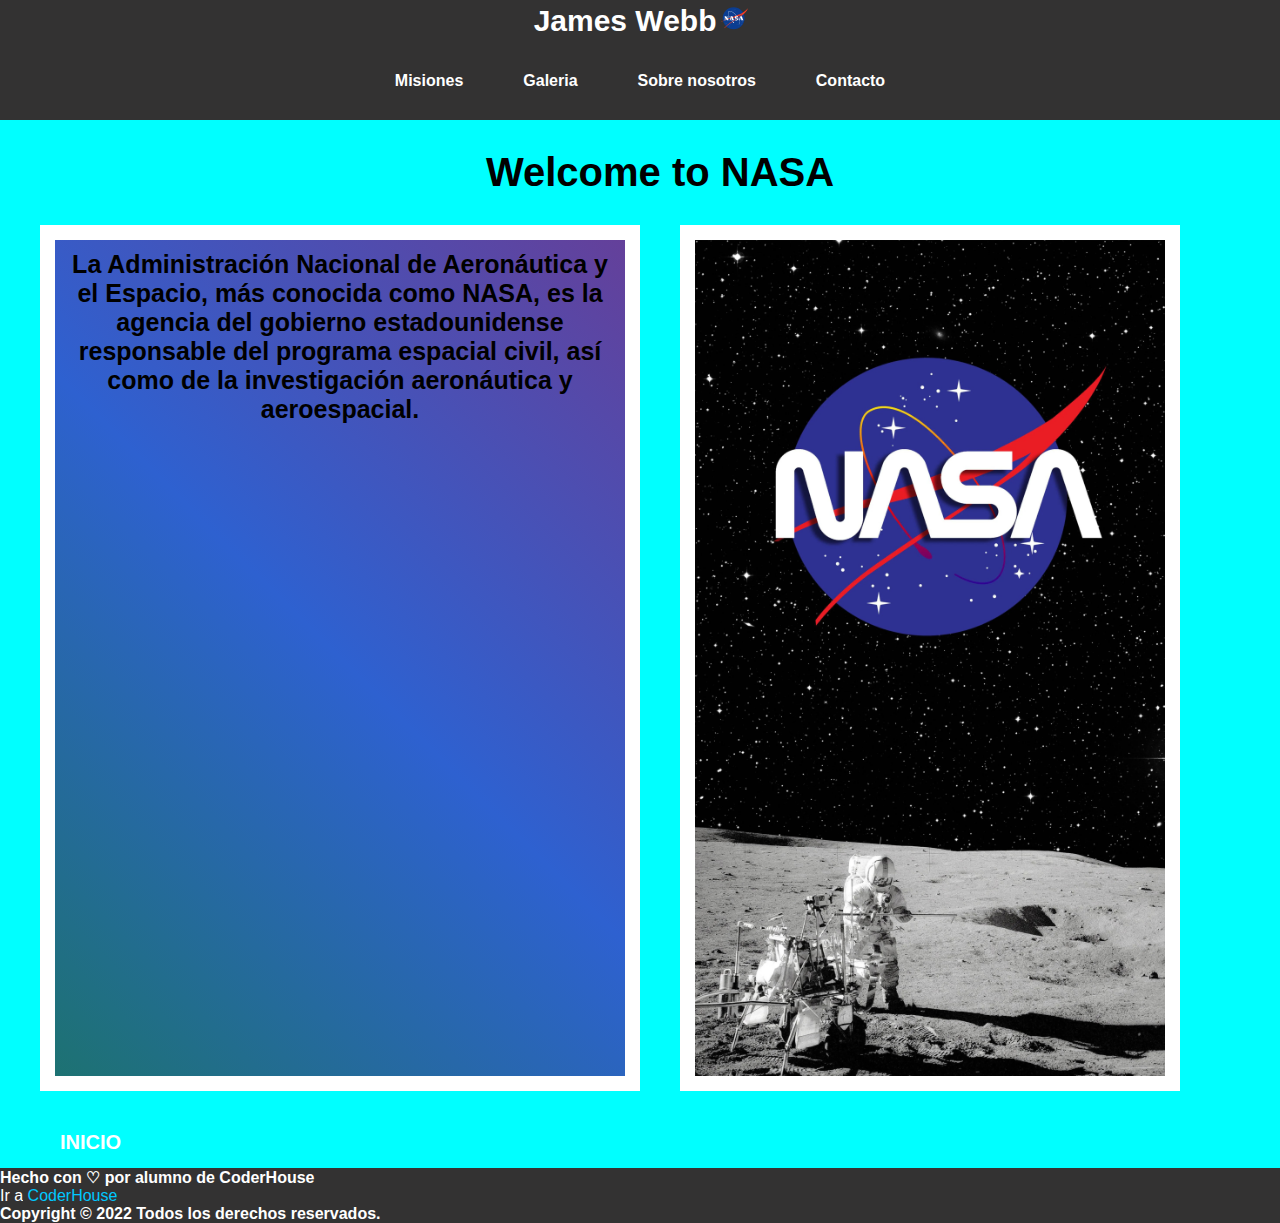
<file: index.html>
<!DOCTYPE html>
<html lang="es">
<head>
    <meta charset="UTF-8">
    <meta http-equiv="X-UA-Compatible" content="IE=edge">
    <meta name="viewport" content="width=device-width, initial-scale=1.0">
    <link rel="stylesheet" type="text/css" href="styles/site_style.css">
    <link rel="icon" href="assets/NASA.ico">
    <title>NASA: Principal</title>
</head>
<body>
    <!--header-->
    <header class="header">
            <div class="logo"><a href="index.html" class="logo">James Webb</a><img src="assets/nasa-logo.svg" alt=""></div>
        <nav class="main__nav">
            <div id="toggle__menu" class="toggle__menu">
                <label for="checkbox">
                <img src="img/bars-solid.svg" alt="iconbar">
                </label>
            </div>
            <input type="checkbox" class="checkbox" id="checkbox">
            <ul class="main__menu">
                <li class="menu__item"><a href="pages/Misiones.html" class="menu__link">Misiones</a></li>
                <li class="menu__item"><a href="pages/Galeria.html" class="menu__link">Galeria</a></li>
                <li class="menu__item"><a href="pages/Sobre nosotros.html" class="menu__link">Sobre nosotros</a></li>
                <li class="menu__item"><a href="pages/Contacto.html" class="menu__link">Contacto</a></li>
            </ul>
        </nav>
	</header>
    <!--fin header-->
    <!--main-->
    <main>
        <section class="article__menu">
            <h1>Welcome to NASA</h1>
            <article>
                <p>La Administración Nacional de Aeronáutica y el Espacio, más conocida como NASA, es la agencia del gobierno estadounidense responsable del programa espacial civil, así como de la investigación aeronáutica y aeroespacial.</p>
                <img src="img/nasa.jpg" alt="NASA" class="nasaImg">
            </article>
            <a href="#" class="botonAnimado">
                <span id="span1"></span>
                <span id="span2"></span>
                <span id="span3"></span>
                <span id="span4"></span>
                INICIO
            </a>
        </section>
    </main>
    <!--fin main-->
    <!--footer-->
    <footer>
        <h4 class="footerText">Hecho con ♡ por alumno de CoderHouse</h4>
        <div class="footerText">Ir a<a href="https://CoderHouse.com" target="_blank" class="footerText"> CoderHouse</a></div>
        <h4 class="footerText">Copyright © 2022 Todos los derechos reservados.</h4>
    </footer>
    <!--fin footer-->
</body>
</html>
</file>
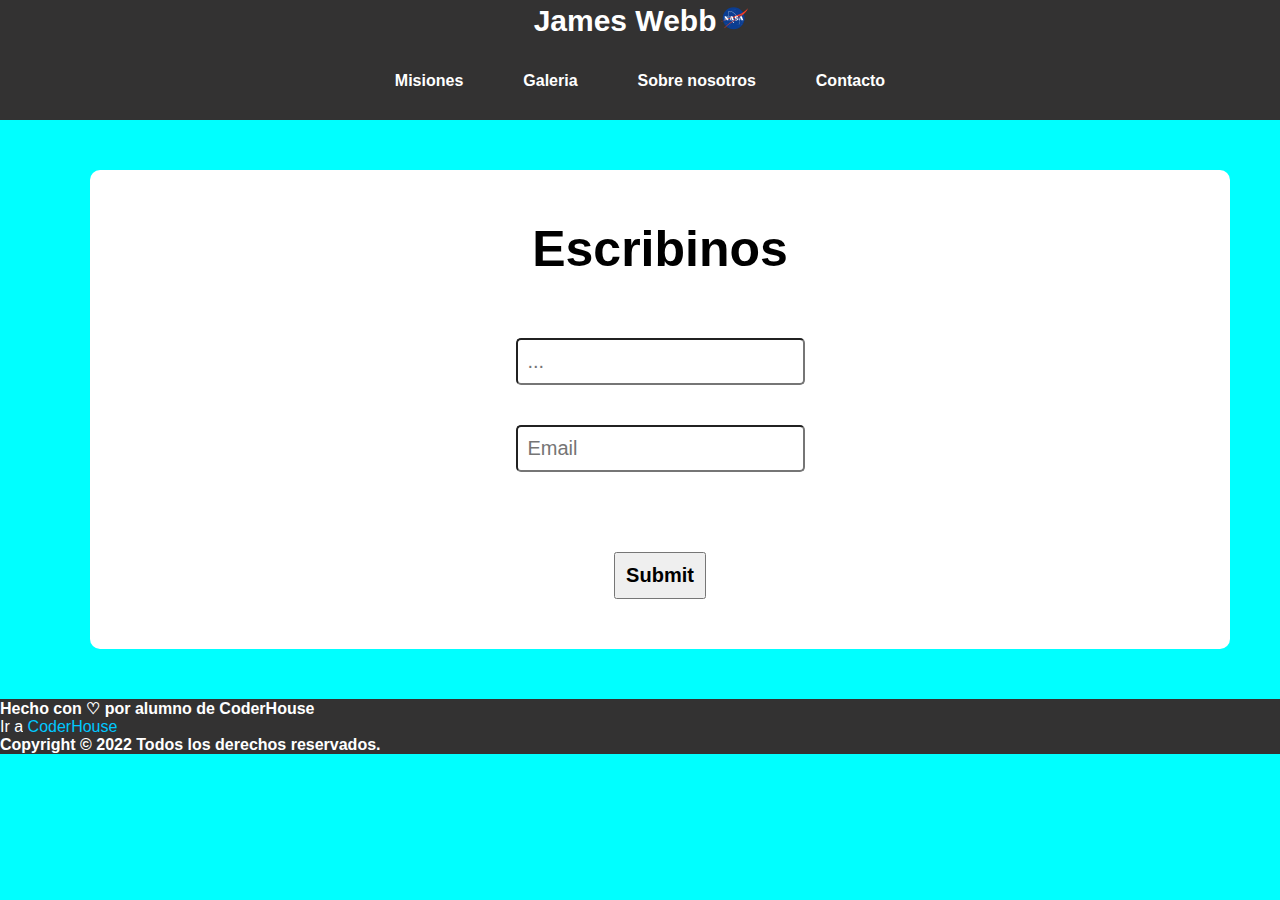
<file: pages/Contacto.html>
<!DOCTYPE html>
<html lang="es">
<head>
    <meta charset="UTF-8">
    <meta http-equiv="X-UA-Compatible" content="IE=edge">
    <meta name="viewport" content="width=device-width, initial-scale=1.0">
    <link rel="stylesheet" type="text/css" href="../styles/site_style.css">
    <link rel="icon" href="../assets/NASA.ico">
    <title>Contacto</title>
</head>
<body>
    <!--header-->
    <header class="header">
            <div class="logo"><a href="../index.html" class="logo">James Webb</a><img src="../assets/nasa-logo.svg" alt=""></div>
        <nav class="main__nav">
            <div id="toggle__menu" class="toggle__menu">
                <label for="checkbox">
                <img src="../img/bars-solid.svg" alt="iconbar">
                </label>
            </div>
            <input type="checkbox" class="checkbox" id="checkbox">
            <ul class="main__menu">
                <li class="menu__item"><a href="../pages/Misiones.html" class="menu__link">Misiones</a></li>
                <li class="menu__item"><a href="../pages/Galeria.html" class="menu__link">Galeria</a></li>
                <li class="menu__item"><a href="../pages/Sobre nosotros.html" class="menu__link">Sobre nosotros</a></li>
                <li class="menu__item"><a href="../pages/Contacto.html" class="menu__link">Contacto</a></li>
            </ul>
        </nav>
	</header>
    <!--fin header-->
    <!--main-->
    <main>
        <div class="bodyForm">
            <div class="textForm">Escribinos</div>
            <form class="loginForm">
                <input class="controls" type="text" placeholder="..." required>
                <input class="controls" id="inputPassword" type="text" placeholder="Email" required>
                <input class="formButton" type="submit">
            </form>
        </div>
    </main>
    <!--fin main-->
    <!--footer-->
    <footer>
        <h4 class="footerText">Hecho con ♡ por alumno de CoderHouse</h4>
        <div class="footerText">Ir a<a href="https://CoderHouse.com" target="_blank" class="footerText"> CoderHouse</a></div>
        <h4 class="footerText">Copyright © 2022 Todos los derechos reservados.</h4>
    </footer>
    <!--fin footer-->
</body>
</html>
</file>
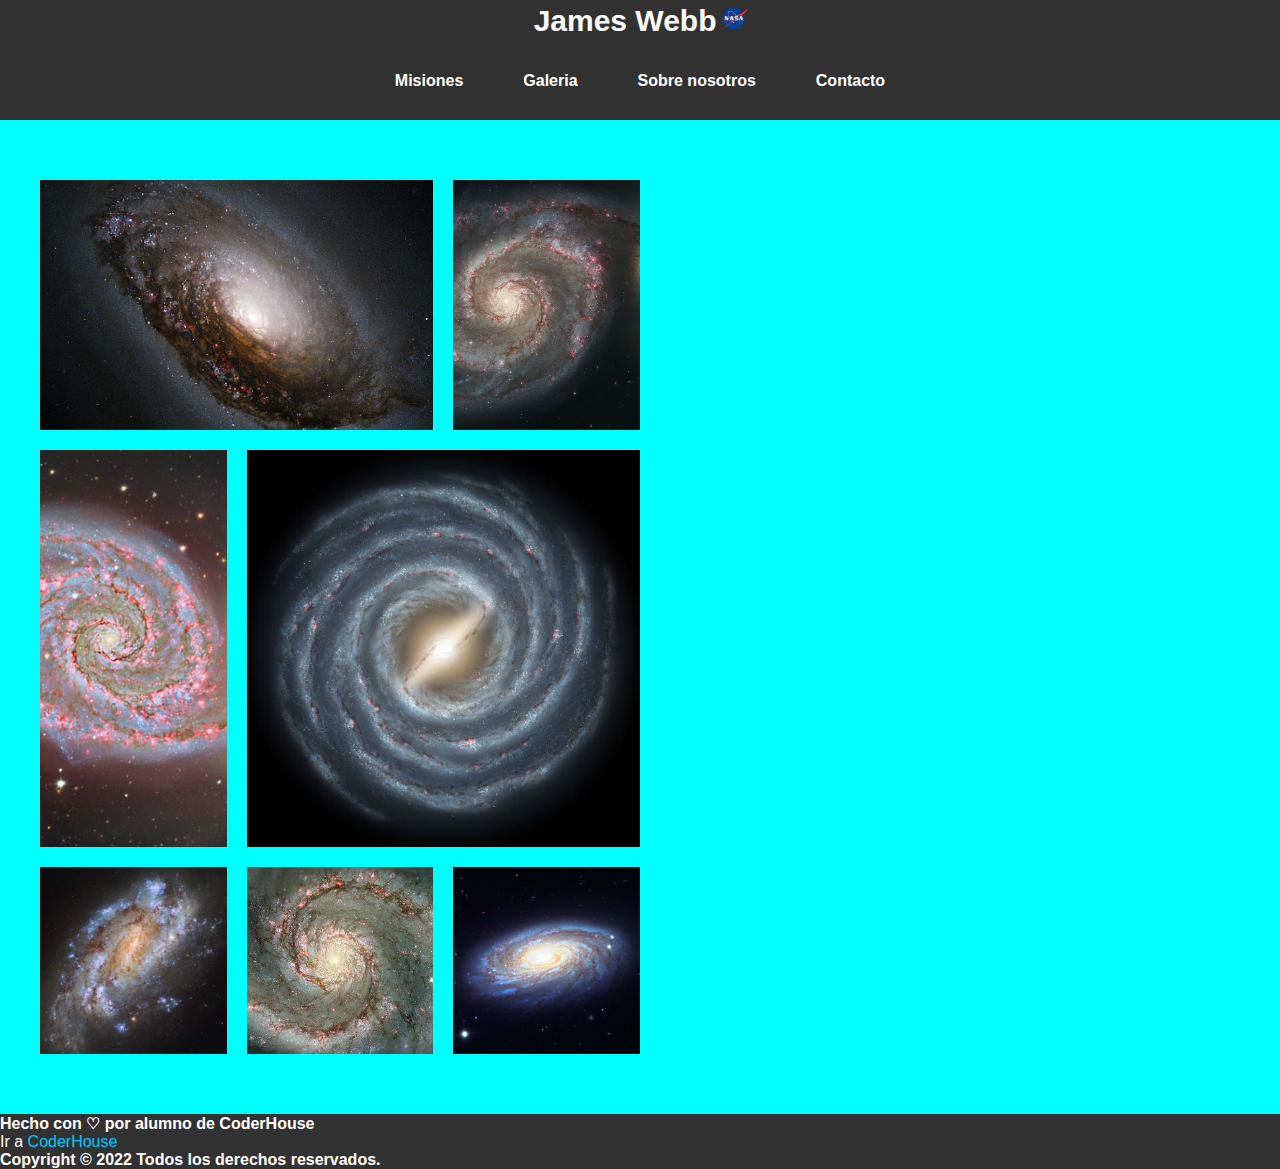
<file: pages/Galeria.html>
<!DOCTYPE html>
<html lang="es">
<head>
    <meta charset="UTF-8">
    <meta http-equiv="X-UA-Compatible" content="IE=edge">
    <meta name="viewport" content="width=device-width, initial-scale=1.0">
    <link rel="stylesheet" type="text/css" href="../styles/site_style.css">
    <link rel="icon" href="../assets/NASA.ico">
    <title>Galeria</title>
</head>
<body>
    <!--header-->
    <header class="header">
            <div class="logo"><a href="../index.html" class="logo">James Webb</a><img src="../assets/nasa-logo.svg" alt=""></div>
        <nav class="main__nav">
            <div id="toggle__menu" class="toggle__menu">
                <label for="checkbox">
                <img src="../img/bars-solid.svg" alt="iconbar">
                </label>
            </div>
            <input type="checkbox" class="checkbox" id="checkbox">
            <ul class="main__menu">
                <li class="menu__item"><a href="../pages/Misiones.html" class="menu__link">Misiones</a></li>
                <li class="menu__item"><a href="../pages/Galeria.html" class="menu__link">Galeria</a></li>
                <li class="menu__item"><a href="../pages/Sobre nosotros.html" class="menu__link">Sobre nosotros</a></li>
                <li class="menu__item"><a href="../pages/Contacto.html" class="menu__link">Contacto</a></li>
            </ul>
        </nav>
	</header>
    <!--fin header-->
    <!--main-->
    <main>
        <section>
            <article>
                <div class="container-img">
                    <div class="box-img">
                        <a href="#">
                            <img src="../img/Galeria/1.jpg" alt="galaxy">
                        </a>
                    </div>
                    <div class="box-img">
                        <a href="#">
                            <img src="../img/Galeria/2.jpg" alt="galaxy">
                        </a>
                    </div>
                    <div class="box-img">
                        <a href="#">
                            <img src="../img/Galeria/3.jpg" alt="galaxy">
                        </a>
                    </div>
                    <div class="box-img">
                        <a href="#">
                            <img src="../img/Galeria/4.jpg" alt="galaxy">
                        </a>
                    </div>
                    <div class="box-img">
                        <a href="#">
                            <img src="../img/Galeria/5.jpg" alt="galaxy">
                        </a>
                    </div>
                    <div class="box-img">
                        <a href="#">
                            <img src="../img/Galeria/6.jpg" alt="galaxy">
                        </a>
                    </div>
                    <div class="box-img">
                        <a href="#">
                            <img src="../img/Galeria/7.jpg" alt="galaxy">
                        </a>
                    </div>
                </div>
            </article>
        </section>
    </main>
    <!--fin main-->
    <!--footer-->
    <footer>
        <h4 class="footerText">Hecho con ♡ por alumno de CoderHouse</h4>
        <div class="footerText">Ir a<a href="https://CoderHouse.com" target="_blank" class="footerText"> CoderHouse</a></div>
        <h4 class="footerText">Copyright © 2022 Todos los derechos reservados.</h4>
    </footer>
    <!--fin footer-->
</body>
</html>
</file>
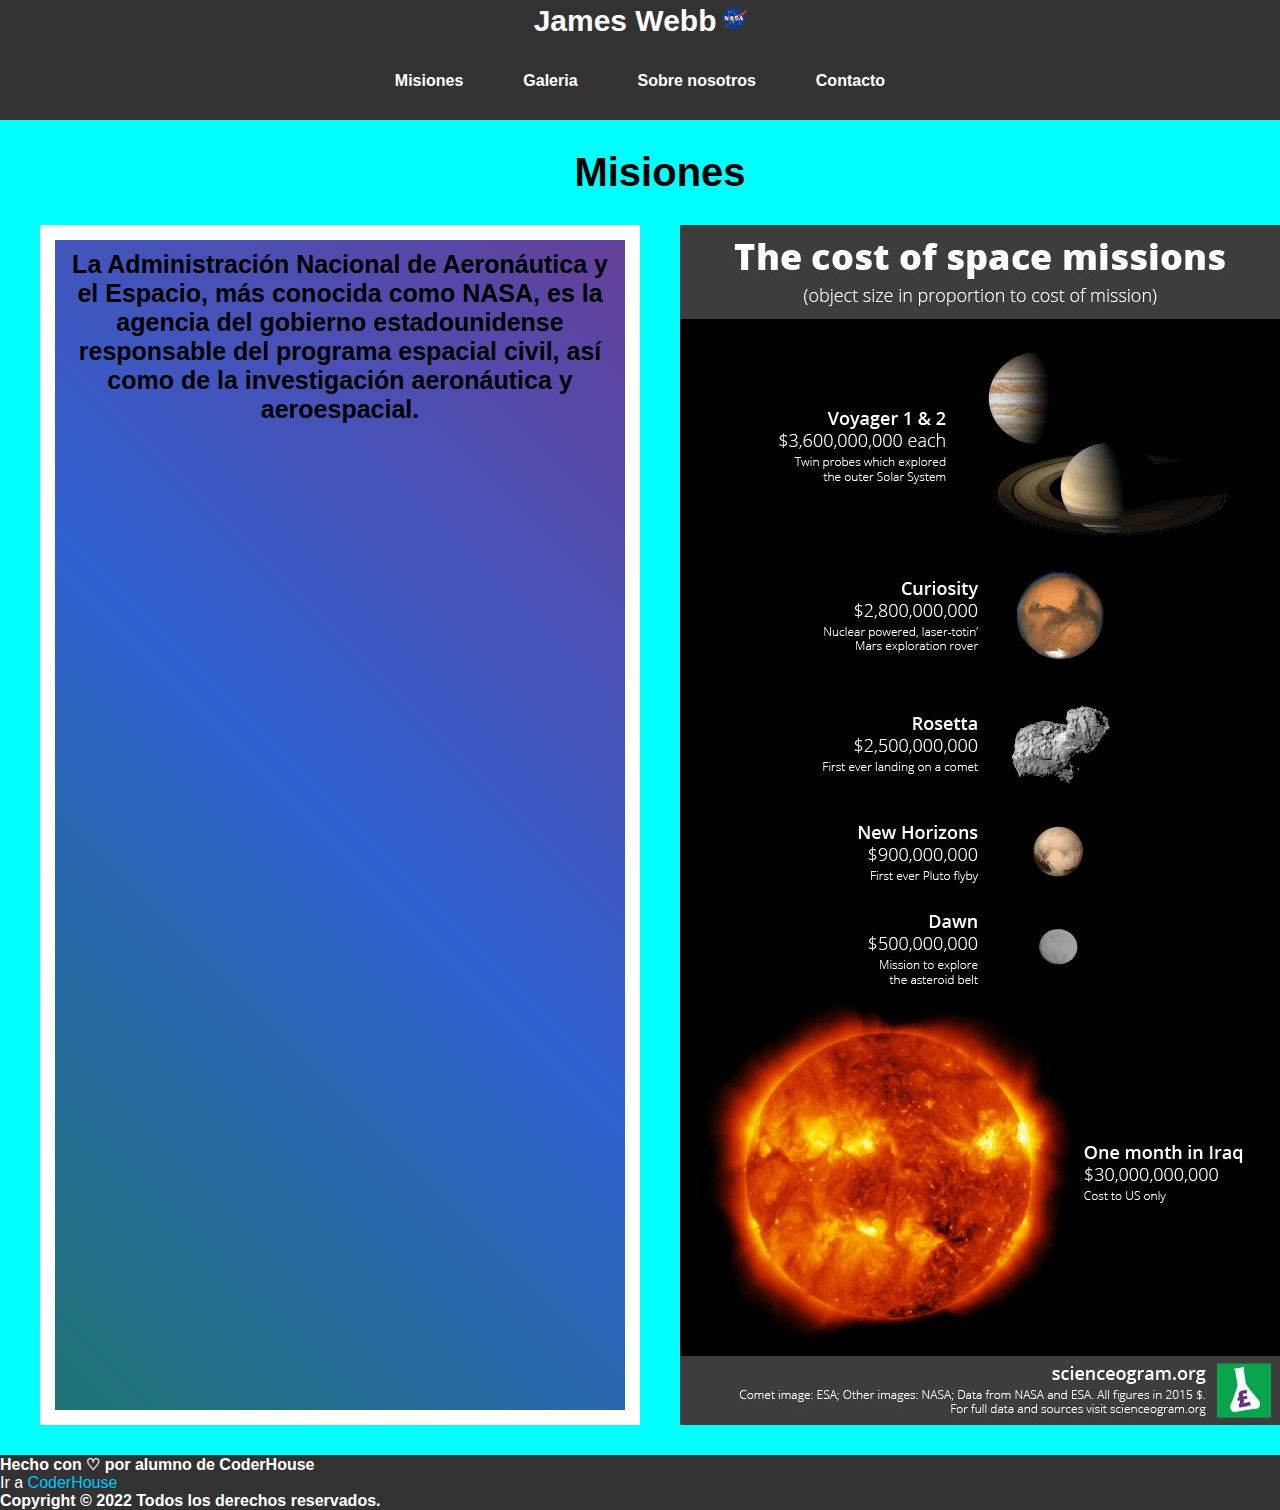
<file: pages/Misiones.html>
<!DOCTYPE html>
<html lang="es">
<head>
    <meta charset="UTF-8">
    <meta http-equiv="X-UA-Compatible" content="IE=edge">
    <meta name="viewport" content="width=device-width, initial-scale=1.0">
    <link rel="stylesheet" type="text/css" href="../styles/site_style.css">
    <link rel="icon" href="../assets/NASA.ico">
    <title>Misiones</title>
</head>
<body>
    <!--header-->
    <header class="header">
            <div class="logo"><a href="../index.html" class="logo">James Webb</a><img src="../assets/nasa-logo.svg" alt=""></div>
        <nav class="main__nav">
            <div id="toggle__menu" class="toggle__menu">
                <label for="checkbox">
                <img src="../img/bars-solid.svg" alt="iconbar">
                </label>
            </div>
            <input type="checkbox" class="checkbox" id="checkbox">
            <ul class="main__menu">
                <li class="menu__item"><a href="../pages/Misiones.html" class="menu__link">Misiones</a></li>
                <li class="menu__item"><a href="../pages/Galeria.html" class="menu__link">Galeria</a></li>
                <li class="menu__item"><a href="../pages/Sobre nosotros.html" class="menu__link">Sobre nosotros</a></li>
                <li class="menu__item"><a href="../pages/Contacto.html" class="menu__link">Contacto</a></li>
            </ul>
        </nav>
	</header>
    <!--fin header-->
    <!--main-->
    <main>
        <section class="article__menu">
            <h1>Misiones</h1>
            <article>
                <p>La Administración Nacional de Aeronáutica y el Espacio, más conocida como NASA, es la agencia del gobierno estadounidense responsable del programa espacial civil, así como de la investigación aeronáutica y aeroespacial.</p>
                <img src="../img/Misiones.jpg" alt="NASA">
            </article>
        </section>
    </main>
    <!--fin main-->
    <!--footer-->
    <footer>
        <h4 class="footerText">Hecho con ♡ por alumno de CoderHouse</h4>
        <div class="footerText">Ir a<a href="https://CoderHouse.com" target="_blank" class="footerText"> CoderHouse</a></div>
        <h4 class="footerText">Copyright © 2022 Todos los derechos reservados.</h4>
    </footer>
    <!--fin footer-->
</body>
</html>
</file>
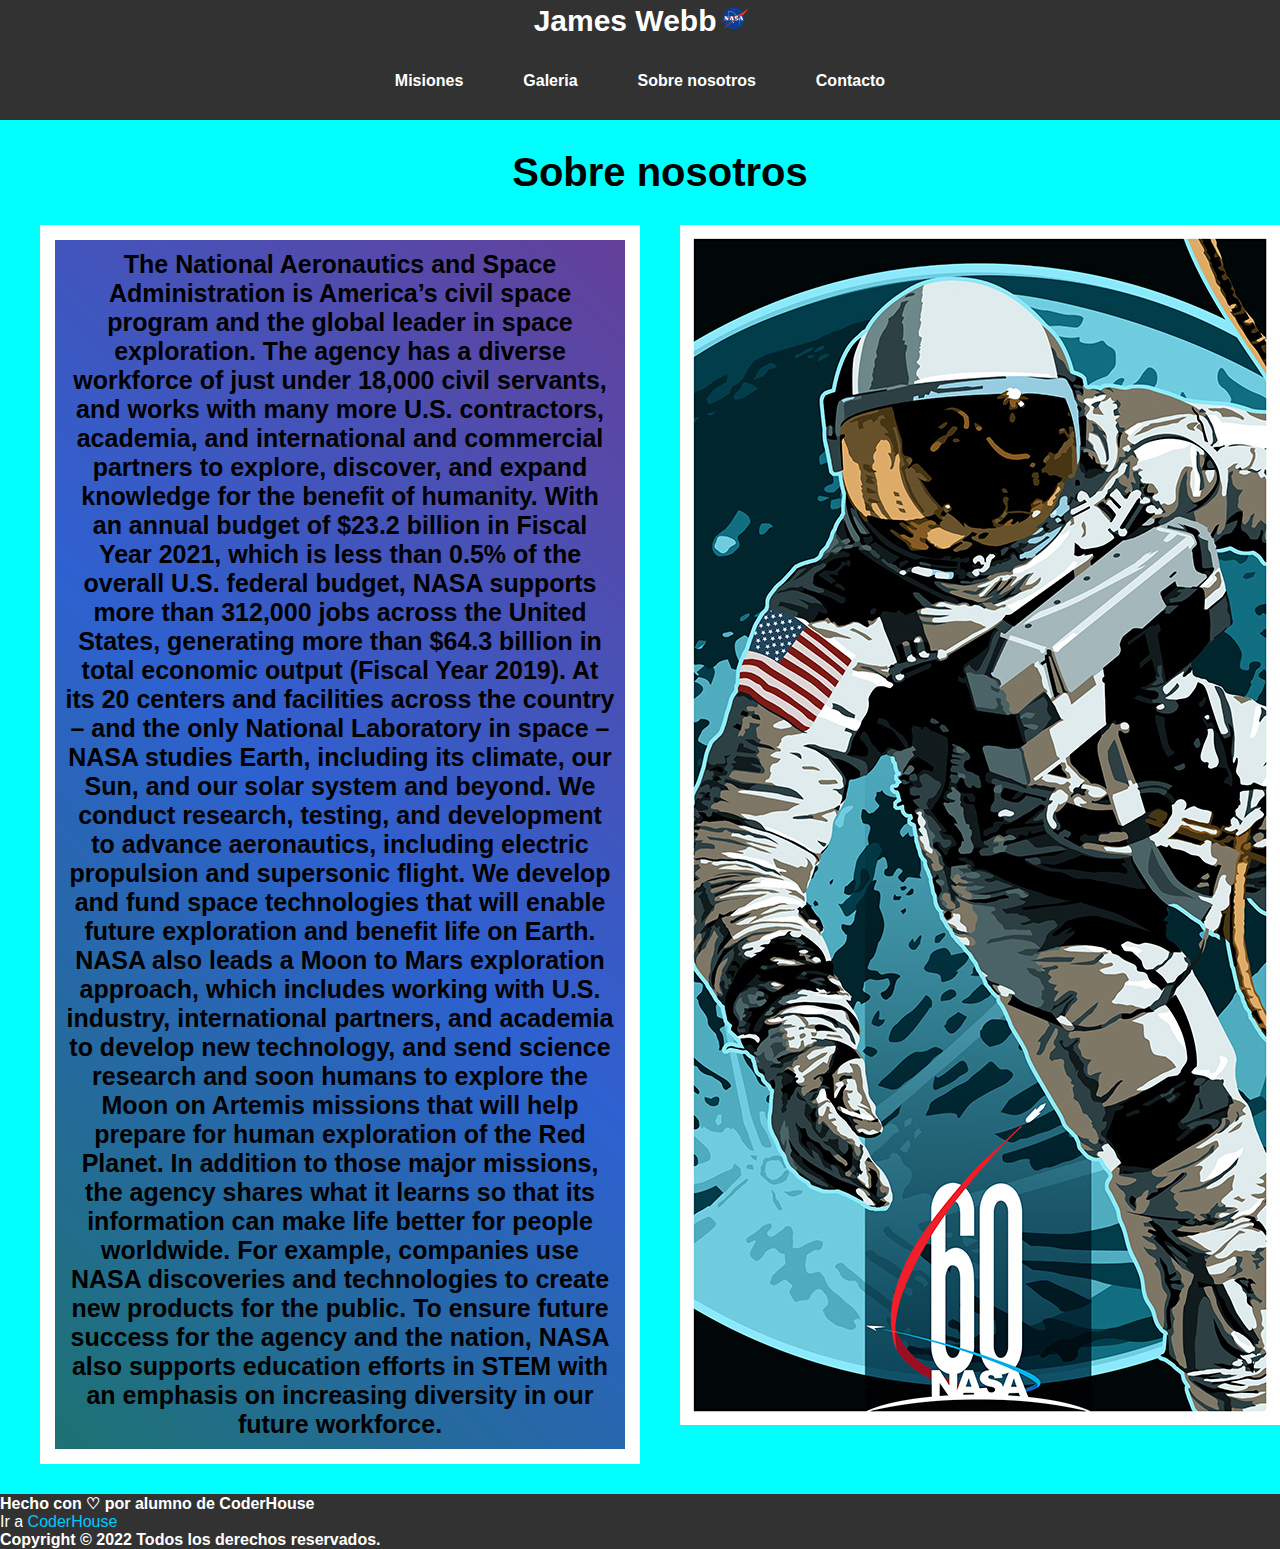
<file: pages/Sobre nosotros.html>
<!DOCTYPE html>
<html lang="es">
<head>
    <meta charset="UTF-8">
    <meta http-equiv="X-UA-Compatible" content="IE=edge">
    <meta name="viewport" content="width=device-width, initial-scale=1.0">
    <link rel="stylesheet" type="text/css" href="../styles/site_style.css">
    <link rel="icon" href="../assets/NASA.ico">
    <title>Sobre nosotros</title>
</head>
<body>
    <!--header-->
    <header class="header">
            <div class="logo"><a href="../index.html" class="logo">James Webb</a><img src="../assets/nasa-logo.svg" alt=""></div>
        <nav class="main__nav">
            <div id="toggle__menu" class="toggle__menu">
                <label for="checkbox">
                <img src="../img/bars-solid.svg" alt="iconbar">
                </label>
            </div>
            <input type="checkbox" class="checkbox" id="checkbox">
            <ul class="main__menu">
                <li class="menu__item"><a href="../pages/Misiones.html" class="menu__link">Misiones</a></li>
                <li class="menu__item"><a href="../pages/Galeria.html" class="menu__link">Galeria</a></li>
                <li class="menu__item"><a href="../pages/Sobre nosotros.html" class="menu__link">Sobre nosotros</a></li>
                <li class="menu__item"><a href="../pages/Contacto.html" class="menu__link">Contacto</a></li>
            </ul>
        </nav>
	</header>
    <!--fin header-->
    <!--main-->
    <main>
        <section class="article__menu">
            <h1>Sobre nosotros</h1>
            <article>
                <p>The National Aeronautics and Space Administration is America’s civil space program and the global leader in space exploration. The agency has a diverse workforce of just under 18,000 civil servants, and works with many more U.S. contractors, academia, and international and commercial partners to explore, discover, and expand knowledge for the benefit of humanity. With an annual budget of $23.2 billion in Fiscal Year 2021, which is less than 0.5% of the overall U.S. federal budget, NASA supports more than 312,000 jobs across the United States, generating more than $64.3 billion in total economic output (Fiscal Year 2019). 
                    
                    At its 20 centers and facilities across the country – and the only National Laboratory in space – NASA studies Earth, including its climate, our Sun, and our solar system and beyond. We conduct research, testing, and development to advance aeronautics, including electric propulsion and supersonic flight. We develop and fund space technologies that will enable future exploration and benefit life on Earth.
                    
                    NASA also leads a Moon to Mars exploration approach, which includes working with U.S. industry, international partners, and academia to develop new technology, and send science research and soon humans to explore the Moon on Artemis missions that will help prepare for human exploration of the Red Planet. In addition to those major missions, the agency shares what it learns so that its information can make life better for people worldwide. For example, companies use NASA discoveries and technologies to create new products for the public. To ensure future success for the agency and the nation, NASA also supports education efforts in STEM with an emphasis on increasing diversity in our future workforce.</p>
                <img src="../img/Sobrenosotros.jpg" alt="NASA">
            </article>
        </section>
    </main>
    <!--fin main-->
    <!--footer-->
    <footer>
        <h4 class="footerText">Hecho con ♡ por alumno de CoderHouse</h4>
        <div class="footerText">Ir a<a href="https://CoderHouse.com" target="_blank" class="footerText"> CoderHouse</a></div>
        <h4 class="footerText">Copyright © 2022 Todos los derechos reservados.</h4>
    </footer>
    <!--fin footer-->
</body>
</html>
</file>
<file: styles/site_style.css>
* {
    margin: 0;
    padding: 0;
    box-sizing: border-box;
    font-family: arial, sans-serif;
}
body {
    background-image: url(../img/background.jpg);
    overflow-x: hidden;
    overflow-y: scroll;
}
/*celular*/
.toggle__menu {
    position: absolute;
    width: 35px;
    max-width: 100%;
    top: 0.1px;
    right: 20px;
    z-index: 1;
}
.main__menu {
    list-style: none;
    display: flex;
    flex-direction: column;
    align-items: center;
    background-color: rgb(51, 50, 50);
    transition: transform 0.3s;
    transform: translateY(-110%);
}
.checkbox {
    display: none;
}
.checkbox:checked + .main__menu {
    transform: translateY(0);
}
.menu__item {
    padding: 30px;
}
.menu__link {
    color: rgb(255, 255, 255);
    text-decoration: none;
    font-weight: bold;
}
.logo {
    background-color: rgb(51, 50, 50);
    color: rgb(255, 255, 255);
    font-size: 30px;
    font-weight: bold;
    text-align: center;
    text-decoration: none;
    padding: 4px;
}
.logo img {
    height: 25px;
}
.footerText {
    background-color: rgb(51, 50, 50);
    color: rgb(255, 255, 255);
}
.footerText a {
    text-decoration: none;
    color: rgb(0, 200, 255);
}
.article__menu h1 {
    font-size: 40px;
    text-align: center;
    padding: 30px 5px;
}
.article__menu p {
    background: linear-gradient(45deg, rgb(29, 114, 114),rgb(46, 97, 208),rgb(100, 64, 154));
    font-size: 25px;
    font-weight: bold;
    border: 15px solid rgb(255, 255, 255);
    padding: 10px;
    text-align: center;
    margin-bottom: 30px;
}
.article__menu img {
    margin-bottom: 30px;
}
.bodyForm {
    background-color: rgb(255, 255, 255);
    margin: 50px;
    padding-bottom: 50px;
    padding-top: 50px;
    border-radius: 10px;
}
.textForm {
    text-align: center;
    font-size: 50px;
    color: rgb(0, 0, 0);
    margin-bottom: 60px;
    font-weight: bold;
}
.loginForm input {
    display: block;
    margin: auto;
    height: auto;
    width: auto;
    padding-left: 10px;
    padding: 10px;
    font-size: 20px;
}
#inputPassword {
    margin-top: 40px;
}
form .formButton {
    display: block;
    margin: auto;
    margin-top: 80px;
    height: auto;
    width: auto;
    font-size: 20px;
    font-weight: bold;
}
.controls {
    border-radius: 5px;
}
.container-img {
    width: 90%;
    grid-template-columns: repeat(1, 1fr);
    grid-gap: 10px;
    grid-template-rows: 200px;
}
.container-img .box-img:nth-child(1) {
    grid-column-start: span 1;
}
.container-img .box-img img {
    height: 200px;
}
.botonAnimado {
    position: relative;
    display: inline-block;
    padding: 10px 20px;
    color: rgb(255, 255, 255);
    font-size: 20px;
    font-weight: bold;
    text-decoration: none;
    overflow: hidden;
    transition: 0.2s;
}
.botonAnimado:hover {
    background: #a945c7;
    box-shadow: 0 0 10px #a945c7, 0 0 40px #a945c7, 0 0 80px #a945c7;
}

/*pc escritorio*/
@media screen and (min-width: 900px) {
    .toggle__menu {
        display: none;
    }
    .main__menu {
        flex-direction: row;
        justify-content: center;
        transform: translateY(0);
    }
    .menu__link:hover {
        color: rgb(0, 255, 255);
    }
    .menu__item:hover {
        transform: scale(1.2);
    }
    article {
        display: grid;
        grid-template-columns: repeat(2, 1fr);
        grid-template-rows: 1fr;
        grid-column-gap: 40px;
    }
    .container-img {
        width: 100%;
        max-width: 900px;
        margin: auto;
        margin-top: 60px;
        margin-bottom: 60px;
        display: grid;
        grid-template-columns: repeat(3,1fr);
        grid-template-rows: 250px;
        grid-gap: 20px;
    }
    .container-img .box-img figure {
        width: 100%;
        height: 100%;
    }
    .container-img .box-img img {
        width: 100%;
        height: 100%;
        object-fit: cover;
    }
    .container-img .box-img:nth-child(1) {
        grid-column-start: span 2;
    }
    .container-img .box-img:nth-child(4) {
        grid-column-start: span 2;
    }
    main {
        margin-left: 40px;
    }
    .nasaImg {
        border: 15px solid rgb(255, 255, 255);
        width: 500px;
    }
}
</file>
